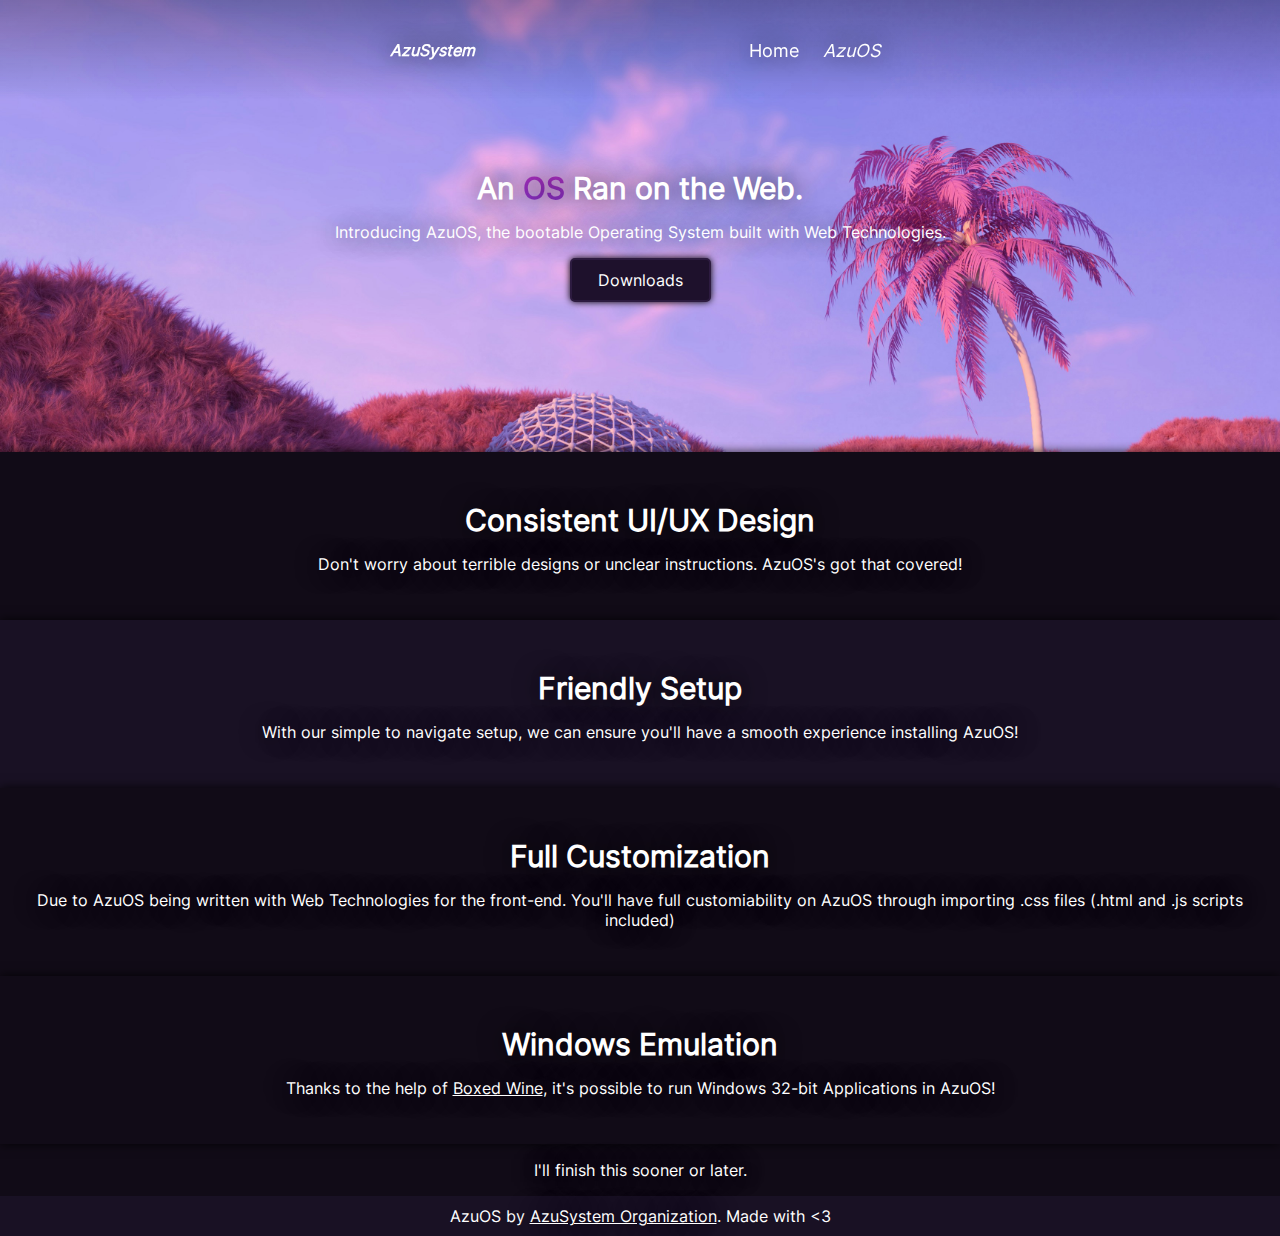
<file: azuos/index.html>
<!DOCTYPE html>
<html>
	<head>
		<title>AzuOS</title>
		<link rel="stylesheet" href="index.css">
	</head>
	<body>
		<div class=navbg>
			<nav class="navbar">
		      <div>
		        <a href="" class="logo">
		          <p><i><b>AzuSystem</b></i></p>
		        </a>
		      </div>
		      <div class=right>
		        <a href='../index.html'class=navbtn>Home</a>
		        <a class='navbtn selected'>AzuOS</a>
		      </div>
		    </nav>
		</div>
	    <article class=main>
	    	<section class='top center'>
	    		<div class=center>
	    			<h1 class=big>
	    				An
	    				<span class=topcolor>OS</span>
	    				Ran on the Web.
	    			</h1>
	    			<p>Introducing AzuOS, the bootable Operating System built with Web Technologies.</p>
	    			<button>Downloads</button>
	    		</div>
	    	</section>
	    	<section class=center>
	    		<h1>Consistent UI/UX Design</h1>
	    		<p>Don't worry about terrible designs or unclear instructions. AzuOS's got that covered!</p>
	    	</section>
	    	<section class='light center'>
	    		<h1>Friendly Setup</h1>
	    		<p>With our simple to navigate setup, we can ensure you'll have a smooth experience installing AzuOS!</p>
	    	</section>
	    	<section class=center>
	    		<h1>Full Customization</h1>
	    		<p>Due to AzuOS being written with Web Technologies for the front-end. You'll have full customiability on AzuOS through importing .css files (.html and .js scripts included)</p>
	    	</section>
	    	<section class=center>
	    		<h1>Windows Emulation</h1>
	    		<p>Thanks to the help of <a href='https://www.boxedwine.org/'>Boxed Wine</a>, it's possible to run Windows 32-bit Applications in AzuOS!</p>
	    	</section>
	    	<p>I'll finish this sooner or later.</p>
	    	<footer>AzuOS by <a href=https://github.com/AzuSystem>AzuSystem Organization</a>. Made with <3</footer>
	    </article>
	</body>
</html>
</file>
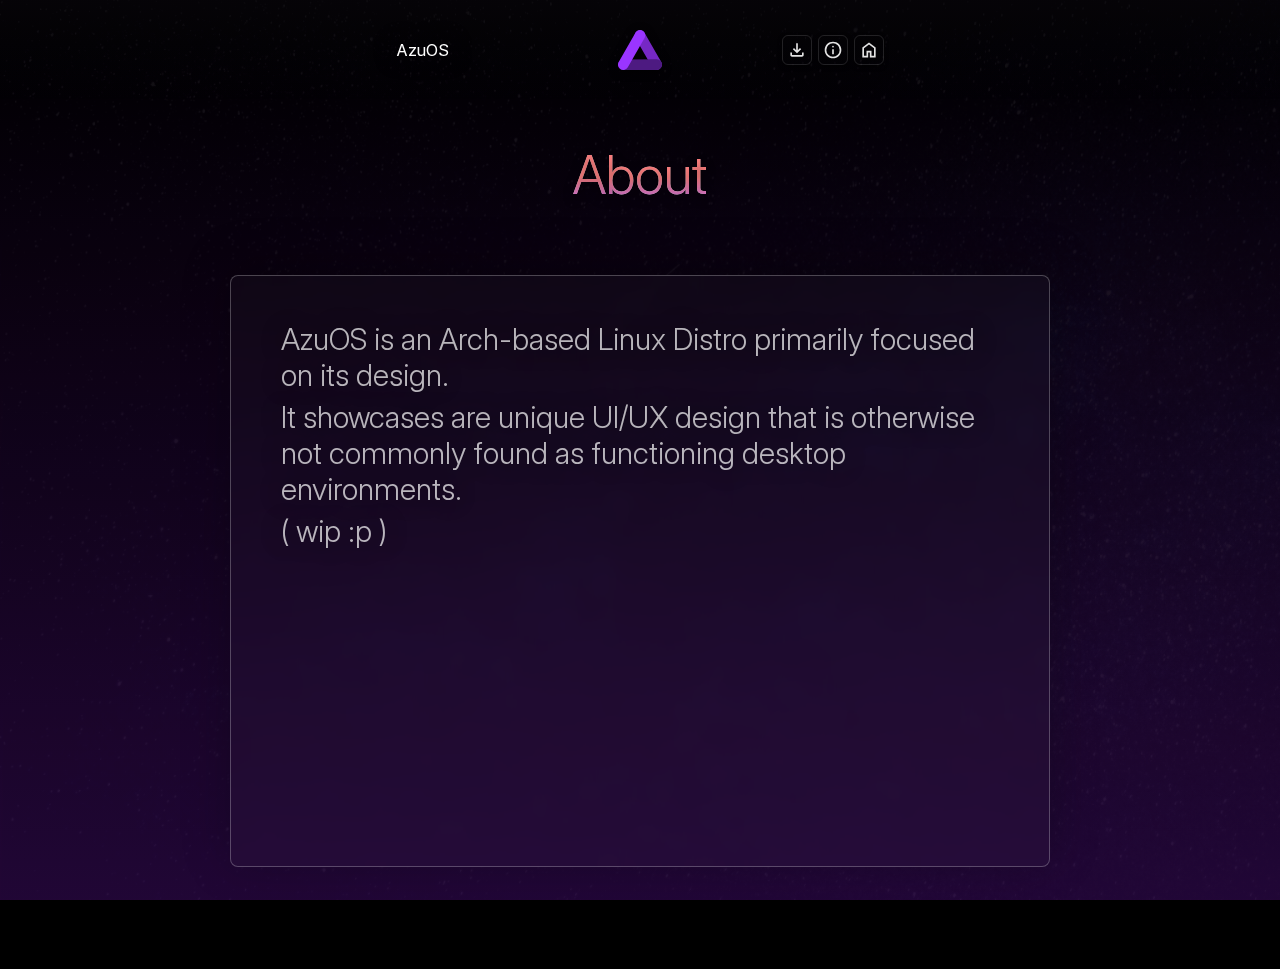
<file: azuos/about/index.html>
<!DOCTYPE html>
<html>
	<head>
		<title>AzuOS - AzuSystem</title>
		<link rel="stylesheet" href="../assets/downloads.css">
		<link rel="icon" type="image/svg+xml" href="../assets/images/logo.svg">
		<meta name="viewport" content="width=device-width, initial-scale=1, maximum-scale=1">
	</head>
	<body>
		<div class=stars></div>
		<div class=top-gradient></div>
		<div class=titlebar>
			<p class=buttons>AzuOS</p>
			<img class=logo height=40 src=../assets/images/logo.svg>
			<div class=buttons>
				<button onclick="window.location.href='../download'">
					<img src=../assets/images/icons/download.svg height=20>
				</button>
				<button onclick="window.location.href='../about'">
					<img src=../assets/images/icons/info.svg height=20>
				</button>
				<button onclick="window.location.href='../'">
					<img src=../assets/images/icons/home.svg height=20>
				</button>
			</div>
			<!-- <button>yes</button> -->
		</div>
		<div class=main>
			<div class=motto>
				<p class=glow-motto>About</p>
			</div>
<!-- 			<div class=main-buttons>
				<button class=download onclick="window.location.href='./download'">
					<img src='../assets/images/icons/download.svg' height=30>
					<p>Download Now</p>
				</button>
				<button class=github onclick="window.location.href='https://github.com/AzuSystem'">
					<img src='../assets/images/icons/github.svg' height=30>
					<p>GitHub</p>
				</button>
			</div> -->
		</div>
		<div class=content>
			<p>AzuOS is an Arch-based Linux Distro primarily focused on its design.</p>
			<p>It showcases are unique UI/UX design that is otherwise not commonly found as functioning desktop environments.</p>
			<p>( wip :p )</p>
		</div>
		<div class=deadspace></div>
	</body>
</html>
</file>
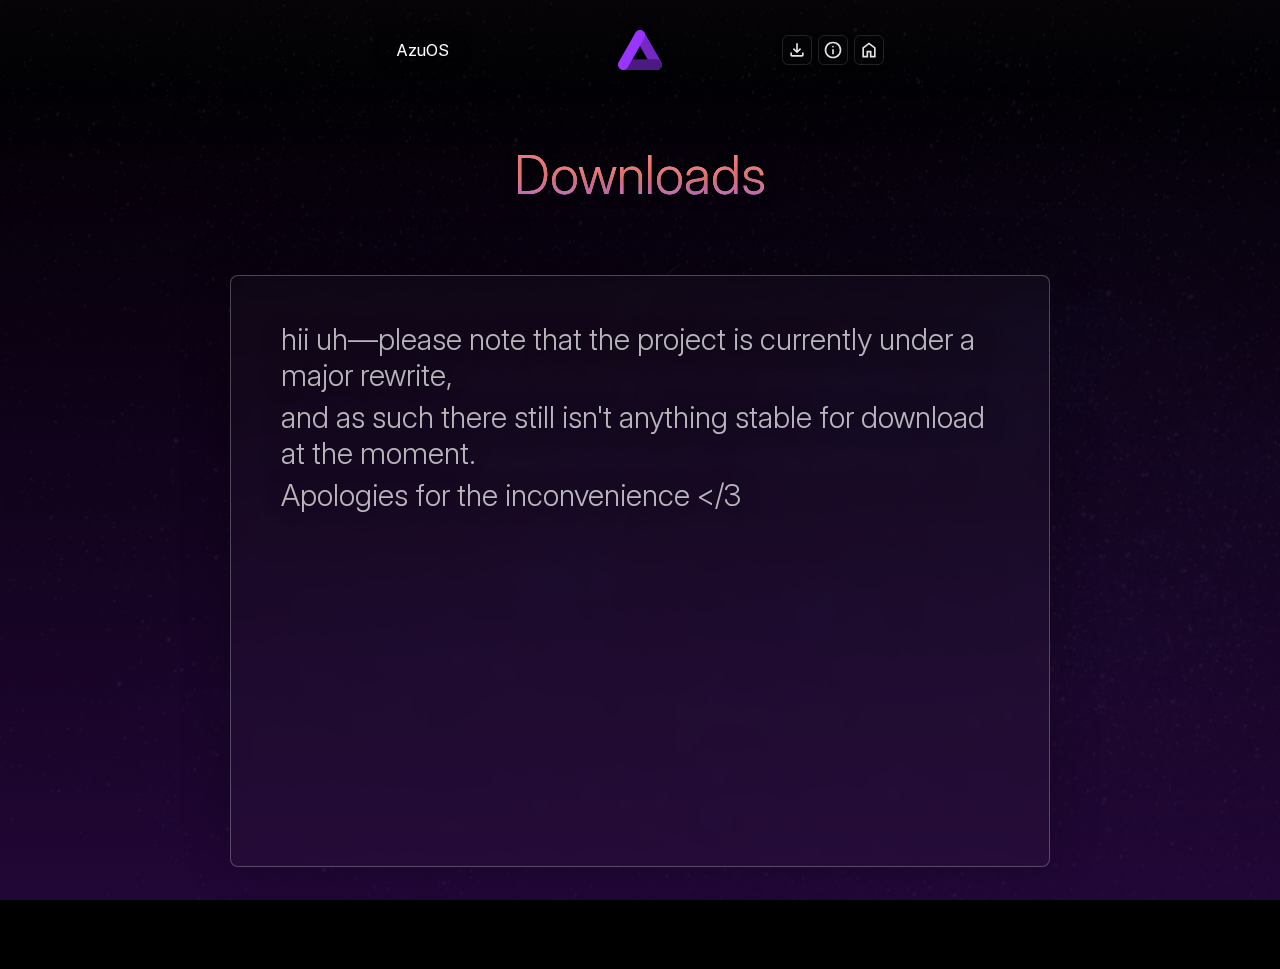
<file: azuos/download/index.html>
<!DOCTYPE html>
<html>
	<head>
		<title>AzuOS - AzuSystem</title>
		<link rel="stylesheet" href="../assets/downloads.css">
		<link rel="icon" type="image/svg+xml" href="../assets/images/logo.svg">
		<meta name="viewport" content="width=device-width, initial-scale=1, maximum-scale=1">
	</head>
	<body>
		<div class=stars></div>
		<div class=top-gradient></div>
		<div class=titlebar>
			<p class=buttons>AzuOS</p>
			<img class=logo height=40 src=../assets/images/logo.svg>
			<div class=buttons>
				<button onclick="window.location.href='../download'">
					<img src=../assets/images/icons/download.svg height=20>
				</button>
				<button onclick="window.location.href='../about'">
					<img src=../assets/images/icons/info.svg height=20>
				</button>
				<button onclick="window.location.href='../'">
					<img src=../assets/images/icons/home.svg height=20>
				</button>
			</div>
			<!-- <button>yes</button> -->
		</div>
		<div class=main>
			<div class=motto>
				<p class=glow-motto>Downloads</p>
			</div>
<!-- 			<div class=main-buttons>
				<button class=download onclick="window.location.href='./download'">
					<img src='../assets/images/icons/download.svg' height=30>
					<p>Download Now</p>
				</button>
				<button class=github onclick="window.location.href='https://github.com/AzuSystem'">
					<img src='../assets/images/icons/github.svg' height=30>
					<p>GitHub</p>
				</button>
			</div> -->
		</div>
		<div class=content>
			<p>hii uh&mdash;please note that the project is currently under a major rewrite,</p>
			<p>and as such there still isn't anything stable for download at the moment.</p>
			<p>Apologies for the inconvenience &lt;/3</p>
		</div>
		<div class=deadspace></div>
	</body>
</html>
</file>
<file: azuos/index.css>
body {
  background-color: #110b17;
  background-image: url('assets/palm tree near dome.jpg'); 
  background-repeat: no-repeat; 
  background-size: cover;
  background-attachment: fixed;
  padding: 0;
  margin: 0;
}

@font-face {
  font-family: 'Inter';
  src: url('../assets/fonts/inter/Inter-Regular.ttf');
}

p, h1, h2, h3, h4, h5, h6, a {
	color: white;
	font-family: 'Inter';
	text-shadow: 0px 0px 25px #000000cc;
}

/*.navbar {
	background-color: #ffffff20;
	position: fixed;
	top: 0;
	left: 0;
	width: 100%;
	height: 40px;
}*/

.navbar {
  padding-top: 24px;
  display: flex;
  justify-content: space-between;
  align-items: center;
  flex-direction: row;
  max-width: 500px;
  position: relative;
  left: 50%;
  transform: translateX(-50%);
}

.navbg {
  background: linear-gradient(#110b1750, #00000000);
  width: 100%;
  height: 100px;
  position: fixed;
  left: 0;
  top: 0;
}

/*.main {
	position: fixed;
	display: flex;
	flex-direction: column;
	left: 0;
	top: 45px;
}*/

.main {
    display: flex;
    flex-direction: column;
    flex-wrap: wrap;
    justify-content: center;
    align-items: center;
    padding: 0;
    margin: 0;
    min-height: 400px;

}

.center {
  justify-content: center;
  display: inline-flex;
  flex-direction: column;
  align-items: center;
  text-align: center;
}

h1 {
	font-size: 30px;
	margin-bottom: 0;
}

.topcolor {
  background: linear-gradient(#ba30c9, #8332c9);
  -webkit-text-fill-color: transparent;
  -webkit-background-clip: text;
}

button {
  background-color: #1e112c;
  border: 2px solid #2d1b40;
  border-radius: 5px;
  color: white;
  font-family: inter;
  padding: 10px 26px;
  text-align: center;
  display: inline-block;
  font-size: 16px;
  box-shadow: 0px 0px 7px #000000;
  transition-duration: 0.2s;
  cursor: pointer;
}

button:hover {
  background-color: #231433;
  font-size: 17px;
}

button:active {
  background-color: #170d21;
}

section {
	background-color: #110b17;
	width: 100%;
	margin: 0;
	padding-top: 30px;
	padding-bottom: 30px;
	box-shadow: 0px 0px 10px #000000cc;
}

.top {
	background-color: #00000000;
	padding-top: 150px;
	padding-bottom: 150px;
}

.light {
	background-color: #191124;
}

footer {
	background-color: #191124;
	width: 100%;
	color: white;
	font-family: 'Inter';
	text-align: center;
	padding-top: 10px;
	padding-bottom: 10px;
}

.navbtn {
	font-weight: 500;
	padding: 0 10px;
	font-size: 18px;
	text-decoration: none;
}

.logo {
	text-decoration: none;
}

.selected {
  font-style: italic;
}
</file>
<file: azuos/assets/downloads.css>
html, body, .stars {
	height: 100%;
}

body {
/*	background-color: #8b86ea;*/
	background: #000000;
	background: linear-gradient(0deg,rgba(102, 21, 164, 0.35) 0%, rgba(0, 0, 0, 0.35) 100%), #000000;
	top: 0px;
	bottom: 0px;
	left: 0px;
	right: 0px;
	margin: 0px;
	padding: 0px;
/*	position: absolute;*/
/*	overflow: hidden;*/
/*	background-image: url('images/wallpaper.jpg');*/
	background-size: cover;
	background-attachment: fixed;
}

.stars {
	background: url('images/stars.png'), url('images/starsblur.png');
	background-blend-mode: hard-light;
	mix-blend-mode: hard-light, hard-light, normal, normal;
	opacity: 15%;
	top: 0px;
	bottom: 0px;
	left: 0px;
	right: 0px;
	margin: 0px;
	padding: 0px;	
	background-size: cover;
	background-attachment: fixed;
	position: fixed;
}

@font-face {
  font-family: 'Inter';
  src: url('fonts/InterVariable.woff2');
}

@font-face {
  font-family: 'Satoshi';
  src: url('fonts/Satoshi-Variable.woff');
}

@font-face {
  font-family: 'InstrumentSans';
  src: url('fonts/InstrumentSans-VariableFont.ttf');
}

p, h1, h2, h3, h4, h5, h6, a, button {
	color: white;
	font-family: 'Inter';
	text-shadow: 0px 0px 25px #000000cc;
}

.top-gradient {
  background: linear-gradient(#110b1750, #00000000);
  width: 100%;
  height: 100px;
  position: fixed;
  left: 0;
  top: 0;
  z-index: 9000; /* it's over 9000!! */
}

.titlebar {
  padding-top: 24px;
  display: flex;
  justify-content: space-between;
  align-items: center;
  flex-direction: row;
/*  max-width: 488px;
  min-width: 294px;
	width: 100%;*/
	width: clamp(294px, 80vw, 488px);
  padding-left: 12px;
  padding-right: 12px; 
/*  position: relative;*/
	position: fixed;
	top: 0;
  left: 50%;
  transform: translateX(-50%);
  z-index: 9000; /* it's still over 9000!!! */
}

.titlebar .logo {
	filter: drop-shadow(0px 2px 4px #000000aa);
}

.titlebar .buttons {
	display: flex;
	flex-direction: row;
	gap: 6px;
	width: 102px;
}
.titlebar .buttons button {
	background: none;
	border: 1px solid #ffffff20;
	width: 30px;
	height: 30px;
	border-radius: 6px;
	display: flex;
	justify-content: center;
	align-items: center;
	transition-duration: 0.1s;
	scale: 1;
	box-shadow: 0px 2px 4px #000000aa;
}

.titlebar .buttons button:hover {
	background: #ffffff07;
	scale: 1.05;
}

.titlebar .buttons button:active {
	background: #00000007;
	scale: 0.95;
}

.main {
	display: flex;
	position: relative;
	flex-direction: column;
	align-items: center;
  justify-content: center;
	margin-top: 50px;
/*	height: 688px*/
/*	padding-top: 7.5%;
	padding-bottom: 7.5%;*/
	height: calc(25vh - 20px);
	padding-top: 20px;
/*	height: 72%;*/
/*	height: calc(688px * (100vh / 1080));*/
}

.content {
	background: #ffffff06;
	border: 1px solid #ffffff40;
	border-radius: 8px;
	padding: 45px 50px;
	width: calc(60% - 50px);
	height: 500px;
	backdrop-filter: blur(8px);
	-webkit-backdrop-filter: blur(8px);
	box-shadow: 0px -8px 48px #00000040;
	position: relative;
	left: 50%;
	transform: translateX(-50%);
	margin-bottom: 100px;
}

.noise {
	background: url('images/noise.png');
	width: 100%;
	height: 100%;
	position: fixed;
	top: 0;
	left: 0;
	opacity: 2%;
	background-size: cover;
	background-attachment: fixed;
}

.greeting {
	font-family: 'Inter';
	font-weight: 300;
	font-size: 30px;  /* outta scale down for my 900p display fr gng */
	margin: 0;
	margin-bottom: -15px;
}

.redefine-heading {
	display: flex;
	flex-direction: row;
	gap: 30px;
}

.redefine-heading * {
	font-family: 'InstrumentSans';
	font-weight: bold;
	font-size: 107px; /* outta scale down for my 900p display fr vro */
	margin: 0;
	text-shadow: 0 0 32px #ffffff40;
}

.motto {
	display: flex;
	flex-direction: row;
	gap: 15px;
}

.motto * {
	background: linear-gradient(180deg,rgba(255, 87, 87, 0.35) 53%, rgba(194, 114, 255, 1) 100%), #ffffff;
  -webkit-text-fill-color: transparent;
  -webkit-background-clip: text;
	font-family: 'Inter';
	font-weight: 300;
	font-size: 53px;  /* outta scale down for my 900p display fr twin */
	margin: 0;
	text-shadow: 0 4px 12px #00000073;
	margin-top: 5px;
}

.glow-motto {
	background: linear-gradient(180deg,rgba(255, 87, 87, 0.75) 53%, rgba(194, 114, 255, 1) 100%), #ffffff;
  -webkit-text-fill-color: transparent;
  -webkit-background-clip: text;
  animation: motto-glow 1s ease-in-out infinite alternate;
}

@keyframes motto-glow {
  from {
    text-shadow: 0 4px 12px #00000073;
  }
  to {
    text-shadow: 0 4px 24px #ffffff50;
  }
}


@keyframes glow {
  from {
    text-shadow: 0 0 32px #AD337440;
  }
  to {
    text-shadow: 0 0 48px #AD337460;
  }
}

.aesthetic-text {
  background: linear-gradient(#FF5757, #590F92);
  -webkit-text-fill-color: transparent;
  -webkit-background-clip: text;
  animation: glow 1s ease-in-out infinite alternate;
}

/*.design {
	padding: ;
}*/

.content h1 {
	font-family: 'InstrumentSans';
	font-size: 80px;
	margin-bottom: 12px;
}

.content p, h6 {
	opacity: 0.7;
}

.content p {
	font-family: 'Inter';
	font-weight: 300;
	font-size: 30px;
	margin: 0;
	margin-bottom: 6px;
}

.content h6 {
	margin-top: 0px;
	text-decoration: italic;
	font-weight: 300;
}

.align-left {
	text-align: left;
} 

.align-right {
	text-align: right;
}

.main-buttons {
	display: flex;
	flex-direction: row;
	box-shadow: 0px 4px 24px #00000060;
	gap: 8px;
	margin-top: 15px;
	backdrop-filter: blur(4px);
	-webkit-backdrop-filter: blur(4px);
}

.main-buttons * {
	display: flex;
	flex-direction: row;
	align-items: center;
	justify-content: center;
	border-radius: 8px;
	border: none;
/*	width: 120px;*/
	padding: 0;
}

.main-buttons img {
	width: 30px;
	height: 30px;
	margin-right: 8px;
	color: white;
}

.main-buttons .download {
	background: #AD3374AA;
	background: linear-gradient(0deg, #ffffff10 0%, #ffffff00 100%), #AD3374AA;
	padding: 2px 12px;
	border: 1px solid #ffffff20;
	transition-duration: 0.1s;
	scale: 1;
}

.main-buttons .download:hover {
	background: #C73B85AA;
	background: linear-gradient(0deg, #ffffff10 0%, #ffffff00 100%), #C73B85AA;
	scale: 1.02;
}

.main-buttons .download:active {
	background: #942C63AA;
	background: linear-gradient(0deg, #ffffff10 0%, #ffffff00 100%), #942C63AA;
	scale: 0.98;
}

.main-buttons .github {
	background: #161b22AA;
	background: linear-gradient(0deg, #ffffff10 0%, #ffffff00 100%), #161b22AA;
	padding: 2px 12px;
	border: 1px solid #ffffff20;
	transition-duration: 0.1s;
	scale: 1;
}

.main-buttons .github:hover {
	background: #21262dAA;
	background: linear-gradient(0deg, #ffffff10 0%, #ffffff00 100%), #21262dAA;
	scale: 1.02;
}

.main-buttons .github:active {
	background: #0d1117AA;
	background: linear-gradient(0deg, #ffffff10 0%, #ffffff00 100%), #0d1117AA;
	scale: 0.98;
}


.img-placeholder {
	background-color: #ffffff50;
	width: 500px;
	height: 300px;
}

.download-btn {
	padding: 12px 20px;
/*	background-color: #ffffff00;*/
	background-image: linear-gradient(#c82bd9, #7400d9);
	border: 1px solid #ffffff50;
	border-radius: 20px;
	font-size: 17px;
}

.deadspace {
	margin: 0;
	padding: 0;
	height: 2px;
}
</file>
